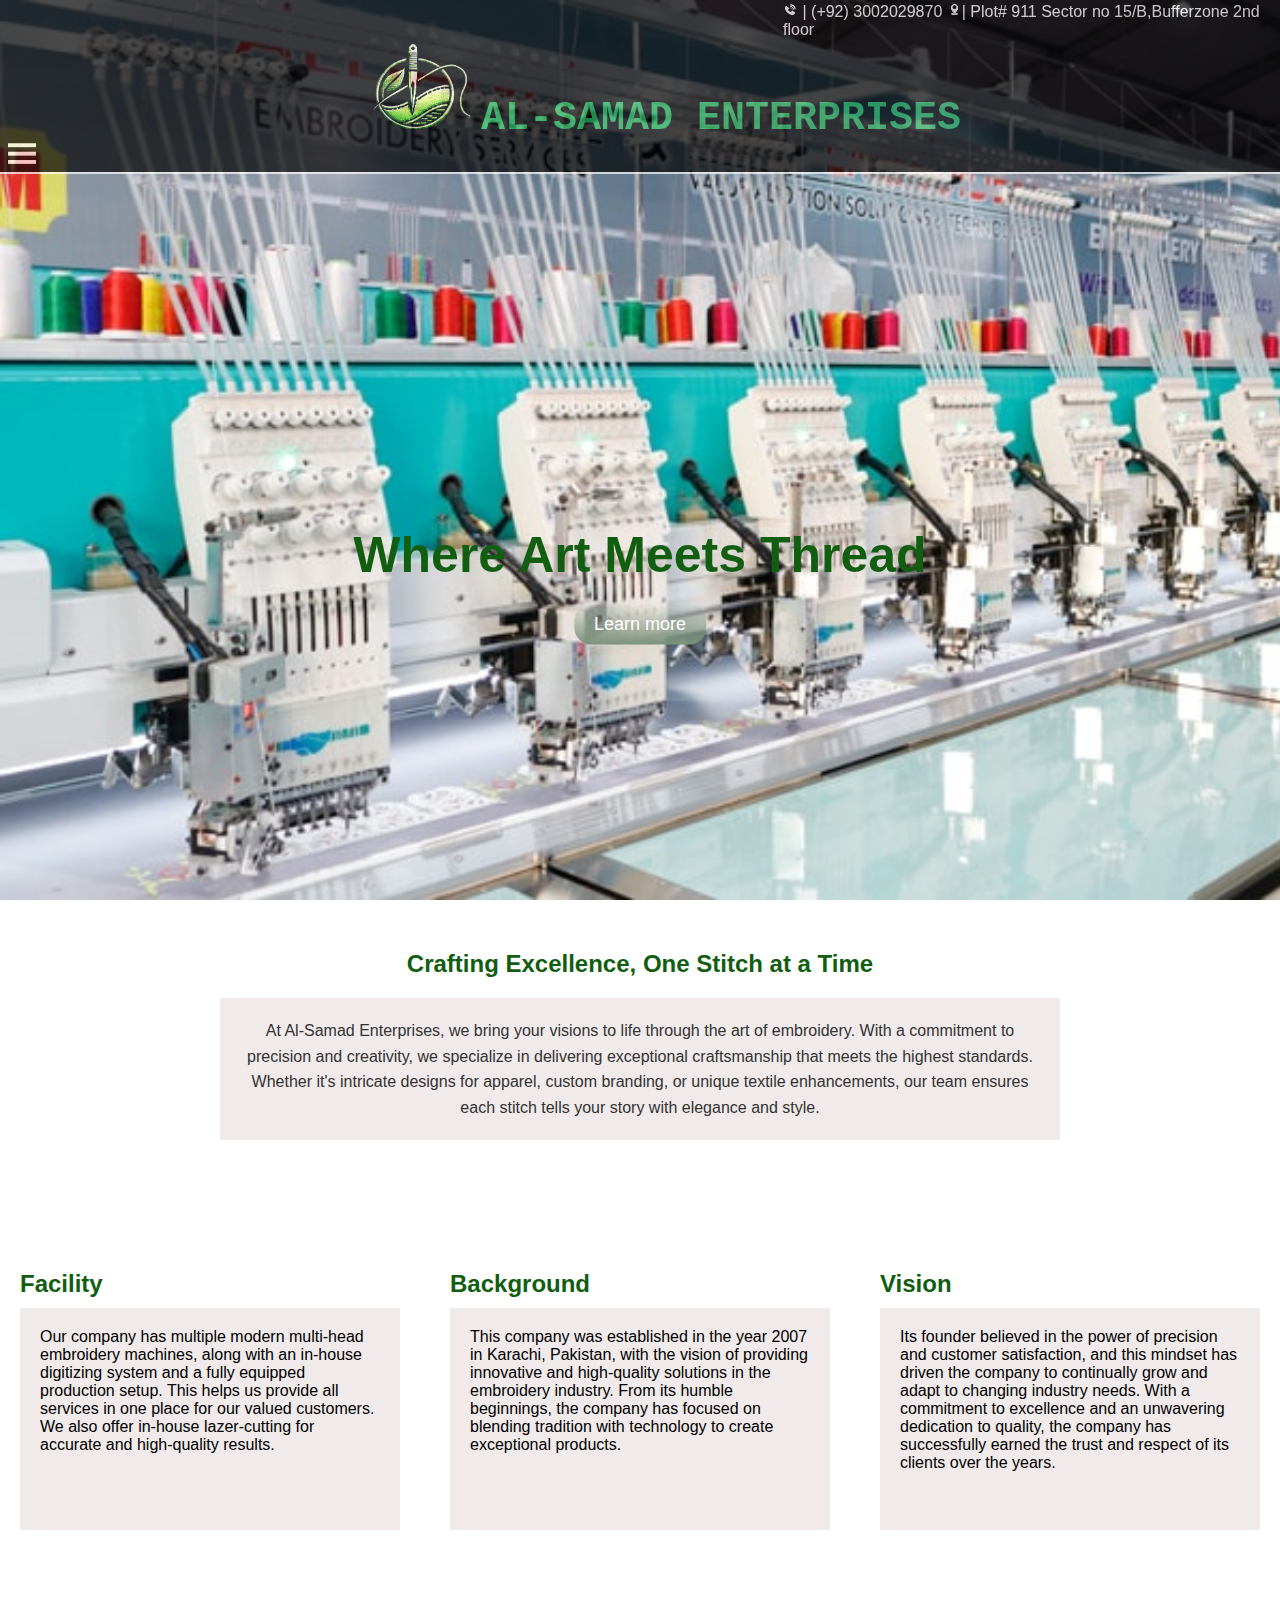
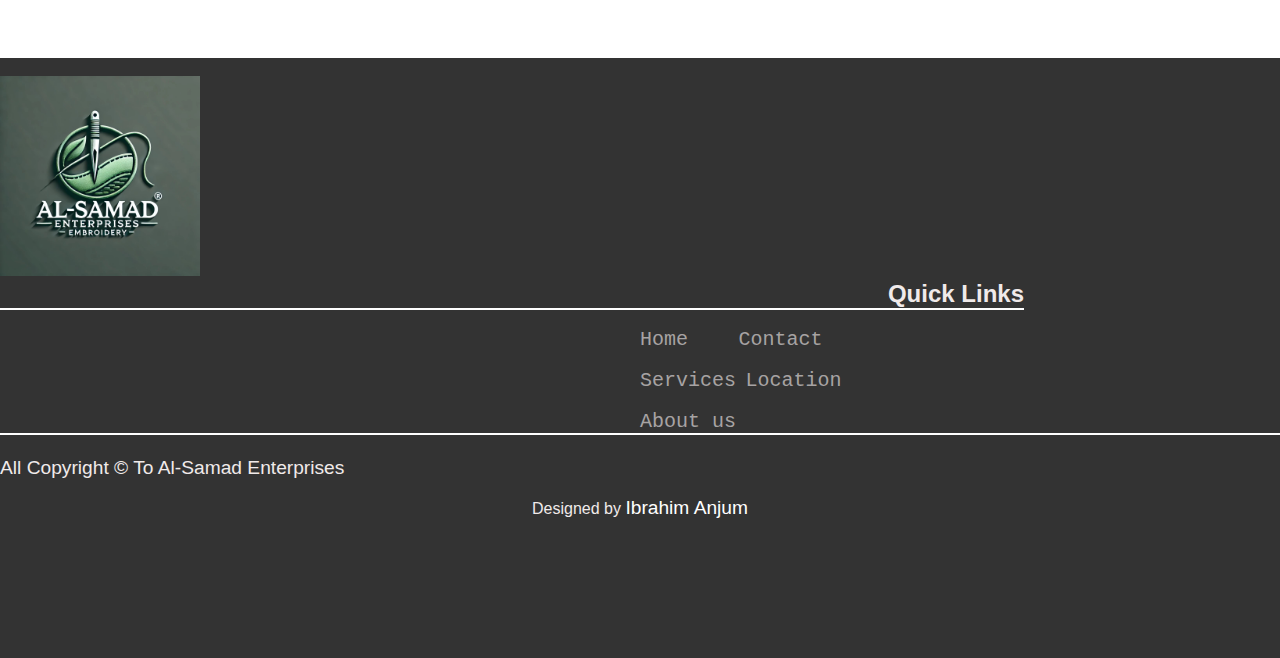
<file: index.html>
<!DOCTYPE html>
<html lang="en">
<head>
    <meta charset="UTF-8">
    <meta name="viewport" content="width=device-width, initial-scale=0.8">
    <title>Al-Samad Enterprises</title>
<link rel="icon" href="icon.jpg">
    <style>
    *{
    margin:0px;
        }
nav{
    background-color: black;
    opacity:0.7;
    height:fit-content;
    width:100%;
    padding:15px;
    padding-bottom: 0px;
    padding-top: 2px;
    position:relative;
    z-index: 90;
    overflow-y: auto;
    border-bottom:2px solid white ;
}
.mainheading{

    position: relative;
    font-size: 40px;
    text-align:center;
    font-family: monospace;
    background: linear-gradient(to left, #3dee8d9d, #19ce55); 
    -webkit-background-clip:text; 
    color: transparent;
    margin: 0px;
    img{
        height: 90px;
    }
}
.t{
    background-color: black;
    color:white;
}
.o{
    background: none;
    margin-left:1px;
    border:0px;
    padding: 0px;
    border-radius: 0px;
    width:25px;
    transition: transform 0.2s ease;
    transform: rotate(90deg);
    color: white;
}
.o:focus {
    transform: rotate(0deg);
}
    .sliding-div {
    position: fixed;
    width: 200px;
    height: 100%;
    transform: translateX(-100%);
    transition: transform 2s ease;
    font-family:-apple-system, BlinkMacSystemFont, "Segoe UI", Roboto, Oxygen, Ubuntu, Cantarell, "Fira Sans", "Droid Sans", "Helvetica Neue", Arial, sans-serif, "Apple Color Emoji", "Segoe UI Emoji", "Segoe UI Symbol";
    z-index: 500;
}

.sliding-div.slide-in {
    transform: translateX(0);
}

.sliding-div.slide-out {
    transform: translateX(-100%);
    padding: 0px;
}
button{
    color: black;
    height: 25px;
    width: 60px;
    position: relative;
    border:0px;
    font-size:30px;
}
.sliding-div{
    margin: 0px;
    padding: 10px;
    background-color: black;
    color: white;
    height: 100%;
}
ul,li{
    list-style: none;
  
}
.href:hover{
    background-color: rgb(17, 94, 17);
}
.line:hover{
    background-color: rgb(17, 94, 17);
}
li,a{
    text-decoration: none;
    color:white;
    text-align:left;
    margin-top:55px;
    font-size:larger;
}
.info{
    margin-left: 60%;
    color: white;
    font-size: medium;
    font-family:-apple-system, BlinkMacSystemFont, "Segoe UI", Roboto, Oxygen, Ubuntu, Cantarell, "Fira Sans", "Droid Sans", "Helvetica Neue", Arial, sans-serif, "Apple Color Emoji", "Segoe UI Emoji", "Segoe UI Symbol";
}
img{
    height:15px;
}
html, body {
    margin: 0;
    padding: 0;
    width: 100%;
    height: 100%;
}

.opener-container {
            background-image: url(Embroidery-Machine.jpg);
            background-size: cover;
            background-repeat: no-repeat;
            position: relative;
            width: 100%;
            height: 100vh; 
            overflow: hidden; 
        }

        .opener-container video {
            position: absolute;
            top: 0;
            left: 0;
            width: 100%;
            height: 100%;
            object-fit: cover;
            z-index: 0;
        }

        .tagline {
            position: absolute;
            top: 65%;
            left: 50%;
            transform: translate(-50%, -50%); 
            text-align: center;
            color: white;
            z-index: 1;
            font-family: -apple-system, BlinkMacSystemFont, "Segoe UI", Roboto, Oxygen, Ubuntu, Cantarell, "Fira Sans", "Droid Sans", "Helvetica Neue", Arial, sans-serif, "Apple Color Emoji", "Segoe UI Emoji", "Segoe UI Symbol";
        }

        .tagline h1 {
        background: linear-gradient(to left,#115E11,#115E11); 
        -webkit-background-clip:text; 
        color: transparent;
            font-size: 50px;
            margin-bottom: 20px;
        }

        .tagline button {
            background: linear-gradient(rgba(125, 146, 125, 0), rgb(124, 146, 124));
            border: none;
            border-radius: 17px;
            padding: 10px 20px;
            font-size: large;
            cursor: pointer;
            color: white;
            font-family: 'Lucida Sans', sans-serif;
            margin-top: 0px;
            transition: transform 0.1s ease, background-color 0.1s ease;
        }

        .tagline button:hover {
            background: rgb(124, 146, 124);
        }
    .learnmore{
        background:linear-gradient(rgba(125, 146, 125, 0),rgb(124, 146, 124));
        margin-top: 17px;
        height: fit-content;
        width: fit-content;
        border-radius: 25px;
        font-size: large;
        padding: 5px;
        font-family: 'Lucida Sans', 'Lucida Sans Regular', 'Lucida Grande', 'Lucida Sans Unicode', Geneva, Verdana, sans-serif;
    }
main{
    font-family:  -apple-system, BlinkMacSystemFont, "Segoe UI", Roboto, Oxygen, Ubuntu, Cantarell, "Fira Sans", "Droid Sans", "Helvetica Neue", Arial, sans-serif, "Apple Color Emoji", "Segoe UI Emoji", "Segoe UI Symbol";
}
 .scroll-opener p{
    background-color: #f0eaea;
    padding: 20px;
}
section {
    display: flex;
    flex-wrap: wrap; 
    gap: 10px;
}

section div {
    flex: 1 1 32%;
    box-sizing: border-box;
    padding: 20px;
    display: flex; /* Use flex to align content */
    flex-direction: column; /* Stack content vertically */
    justify-content: flex-start; /* Align content from the top */
    height: 300px; /* Fixed height for the divs */
}

/* Make sure that content inside div doesn't overlap */
section div p {
    background-color: #f0eaea;
    height: 100%; /* Let the paragraph fill the div */
    padding: 20px;
    box-sizing: border-box; /* Ensure padding is included in the height calculation */
}

/* Optional: Make divs stack on smaller screens */
@media (max-width: 768px) {
    section div {
        flex: 1 1 48%; /* Adjust width to fit two columns on medium screens */
    }
    .info{
        margin-left: 5%;
    }
}

@media (max-width: 480px) {
    section div {
        flex: 1 1 100%; /* Adjust to 1 column when screen is very small */
    }
    .info{
        margin-left: 5%;
    }
}
section div h2 {
    margin-bottom: 10px; /* Optional: adjust spacing between heading and paragraph */
}
footer{
    position: relative;
    font-family:  'Lucida Sans', 'Lucida Sans Regular', 'Lucida Grande', 'Lucida Sans Unicode', Geneva, Verdana, sans-serif;
    height: 600px;
    width: 100%;
    background-color: #333;
    color: #f0eaea;
}
footer img{
    height: 200px;
    margin-right: 30px;
    margin: 0px;
    padding: 0px;
    width: 200px;

}
footer h2{
    width: 80%;
    text-align: end;
    border-bottom: 2px solid white;
}
.home{
    margin-left: 50%;
    margin-right: 46px;
}
.services{
    margin-left: 50%;
    margin-right: 5px;
}
.about-us{
    margin-left: 50%;
}
#foothref {
    font-size: x-large;
    font-family: monospace;
    color: #a7a3a3;
    transition: transform 0.3s ease, color 0.3s ease;
}

#foothref:hover {
    color: white;
}
.copyright{
    font-size: larger;
    width: 100%;
    border-top: 2px solid white;
}
button:focus, a:focus, div:focus {
    outline: none;  /* Removes the default outline on focus */
    box-shadow: none;  /* Removes any default focus box-shadow */
}

/* Prevent active states highlighting on mobile for buttons, links, and divs */
button:active, a:active, div:active {
    background-color: transparent;  /* No background color during tap */
    outline: none;  /* No outline on active state */
    box-shadow: none;  /* Removes the active box-shadow */
    -webkit-tap-highlight-color: transparent;  /* Specifically targets mobile (iOS, Android) to prevent blue highlight */
}
::selection {
    background-color:green; /* Customize the background color */
    color: white; /* Customize the text color */
  }

 </style>
</head>
<body>
    <div class="opener-container">
    <div id="slidingDiv" class="sliding-div"> 
        <button id="slideOut" class="t" onclick="slideOut()">X</button>
        <ul class="list">
            <li class="line"><a href="index.html" class="href"><img src="home.png" alt="">  Home</a></li>
            <li class="line"><a href="contact.html" class="href"><img src="contact.png" alt="">  Contact</a></li>
            <li class="line"><a href="services.html" class="href"><img src="services.png" alt="">  Services</a></li>
            <li class="line"><a href="location.html" class="href"><img src="loca.png" alt="">  Location</a></li>
            <li class="line"><a href="aboutus.html" class="href"><img src="about.jpg" alt="">  About us</a></li>
       </ul></div>
    <nav>
        <p class="info">  <img src="contact.png" alt=""> | (+92) 3002029870 <img src="loca.png" alt="">| Plot# 911 Sector no 15/B,Bufferzone 2nd floor</p>
    <h1 class="mainheading"><img src="logo5.PNG" alt="logo">AL-SAMAD ENTERPRISES</h1>
    <button id="slideIn" class="o" onclick="slideIn()"><b>|||</b></button>
    </nav>
<div class="tagline"><h1>Where Art Meets Thread</h1>
    <button class="learnmore" onclick="location.href='#main'">Learn more</button></div>      
<script>
    const slidingDiv = document.getElementById('slidingDiv');
const slideOutButton = document.getElementById('slideOut');

function slideIn() {
    slidingDiv.classList.remove('slide-out');
    slidingDiv.classList.add('slide-in');
    slideOutButton.style.display = 'inline'; 
}

function slideOut() {
    slidingDiv.classList.remove('slide-in');
    slidingDiv.classList.add('slide-out');
    slideOutButton.style.display = 'none'; 
}
</script>
</div>
<main id="main">
    <div class="scroll-opener">
    <h2 style="text-align: center; color: #115E11; margin-top: 50px;">Crafting Excellence, One Stitch at a Time</h2>
    <p style="text-align: center; color: #333; line-height: 1.6; max-width: 800px; margin: 20px auto;">
        At Al-Samad Enterprises, we bring your visions to life through the art of embroidery. With a commitment to precision and creativity, we specialize in delivering exceptional craftsmanship that meets the highest standards. Whether it's intricate designs for apparel, custom branding, or unique textile enhancements, our team ensures each stitch tells your story with elegance and style.
    </p></div>
<br><br><br><br><br>
<section>
    <div class="hero-1"><h2 style="color: #115E11;">Facility</h2>
    <p>Our company has multiple modern multi-head embroidery machines, along with an in-house digitizing system and a fully equipped production setup. This helps us provide all services in one place for our valued customers. We also offer in-house lazer-cutting for accurate and high-quality results.</p>
    </div>
    <div class="hero-2"><h2 style="color: #115E11;">Background</h2>
    <p>This company was established in the year 2007 in Karachi, Pakistan, with the vision of providing innovative and high-quality solutions in the embroidery industry. From its humble beginnings, the company has focused on blending tradition with technology to create exceptional products.</p>
    </div>
    <div class="hero-3"><h2 style="color: #115E11;">Vision</h2>
    <p> Its founder believed in the power of precision and customer satisfaction, and this mindset has driven the company to continually grow and adapt to changing industry needs. With a commitment to excellence and an unwavering dedication to quality, the company has successfully earned the trust and respect of its clients over the years.</p>
    </div>
</section>
<br><br><br><br><br><br>
</main>
<footer>
<br>
<img src="icon.jpg" alt="AL-SAMAD ENTERPRISES">
<h2 class="v">Quick Links</h2><br>
<a id="foothref" class="home" href="index.html">Home</a>
<a id="foothref" class="contact" href="contact.html">Contact</a><br><br>
<a id="foothref" class="services" href="services.html">Services</a>
<a id="foothref" class="location" href="location.html">Location</a><br><br>
<a id="foothref" class="about-us" href="aboutus.html">About us</a><br>
<div class="copyright"><br>
All Copyright &copy; To Al-Samad Enterprises
</div><br>
<p style="text-align: center;">Designed by <a href="https://upwork.com/freelancers/~01fdc06c8f9afabfb4">Ibrahim Anjum</a></p>
</footer>
</body>
</html>
</file>
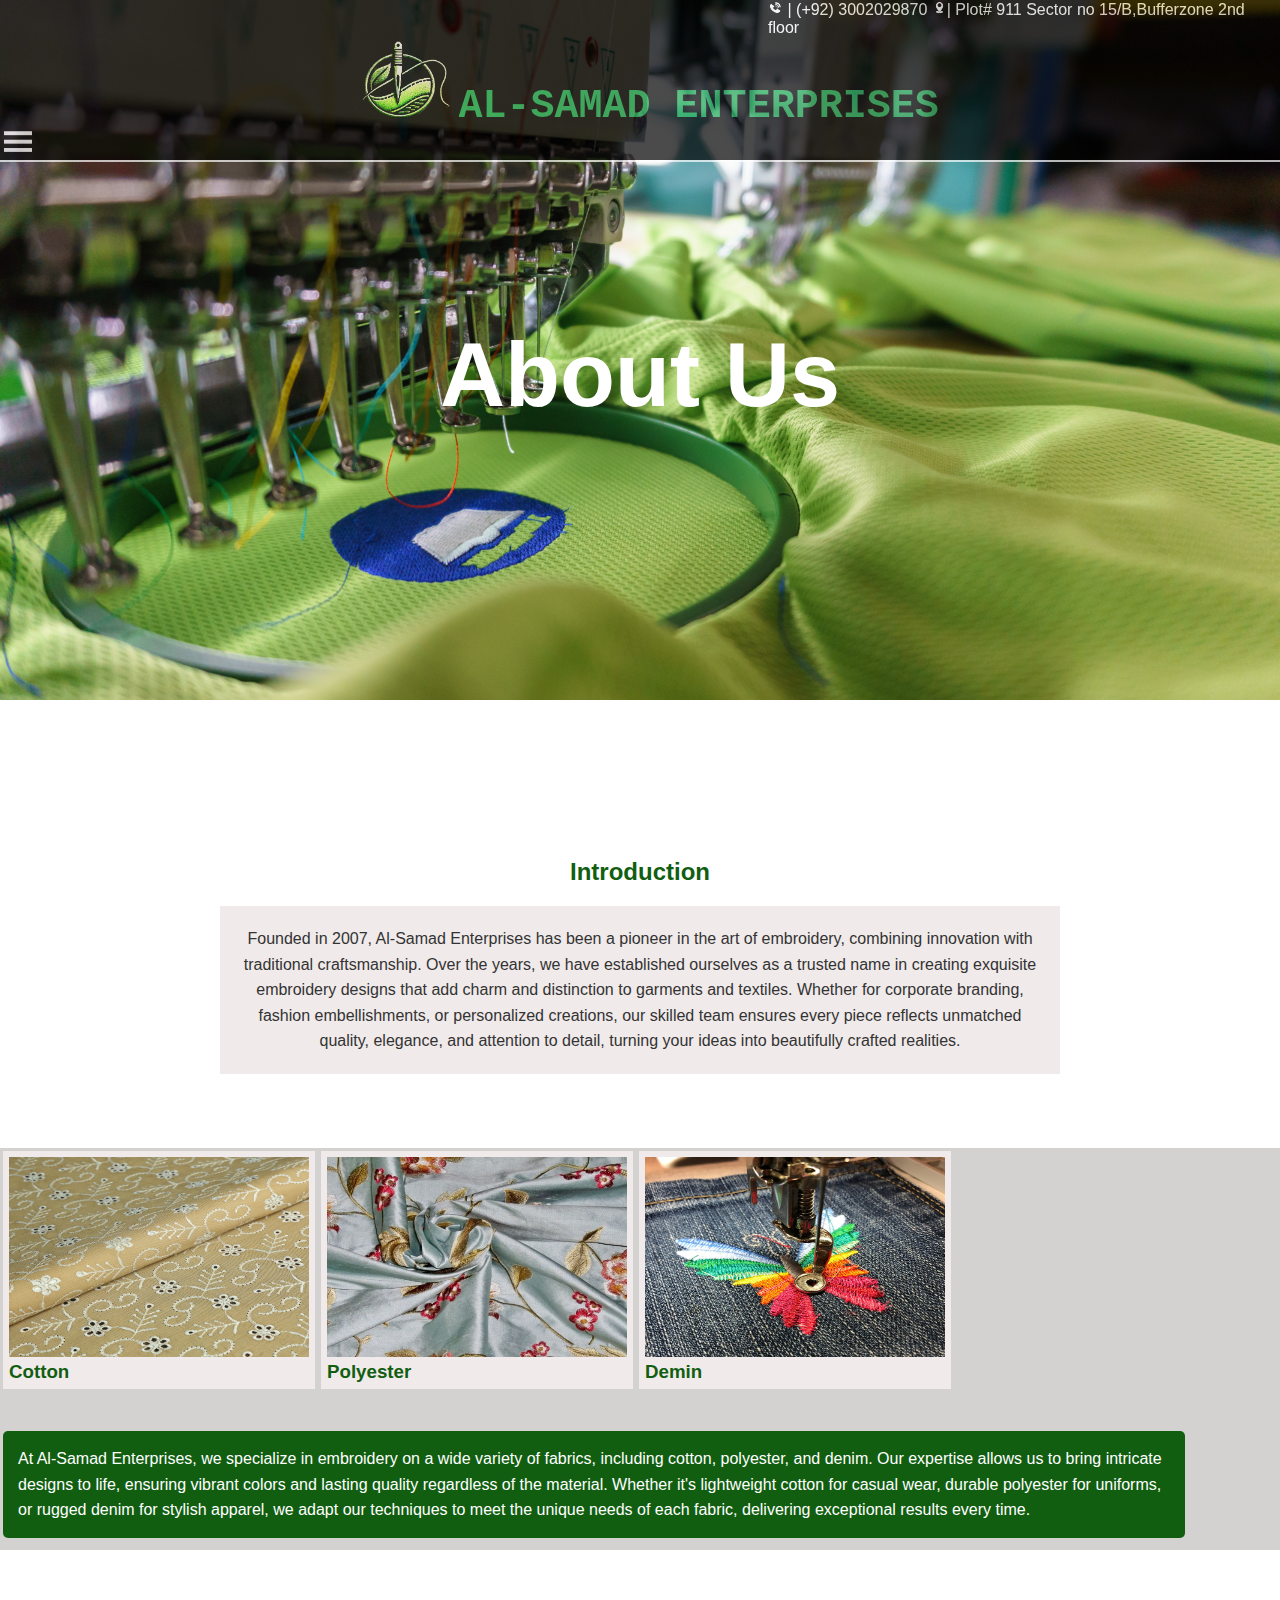
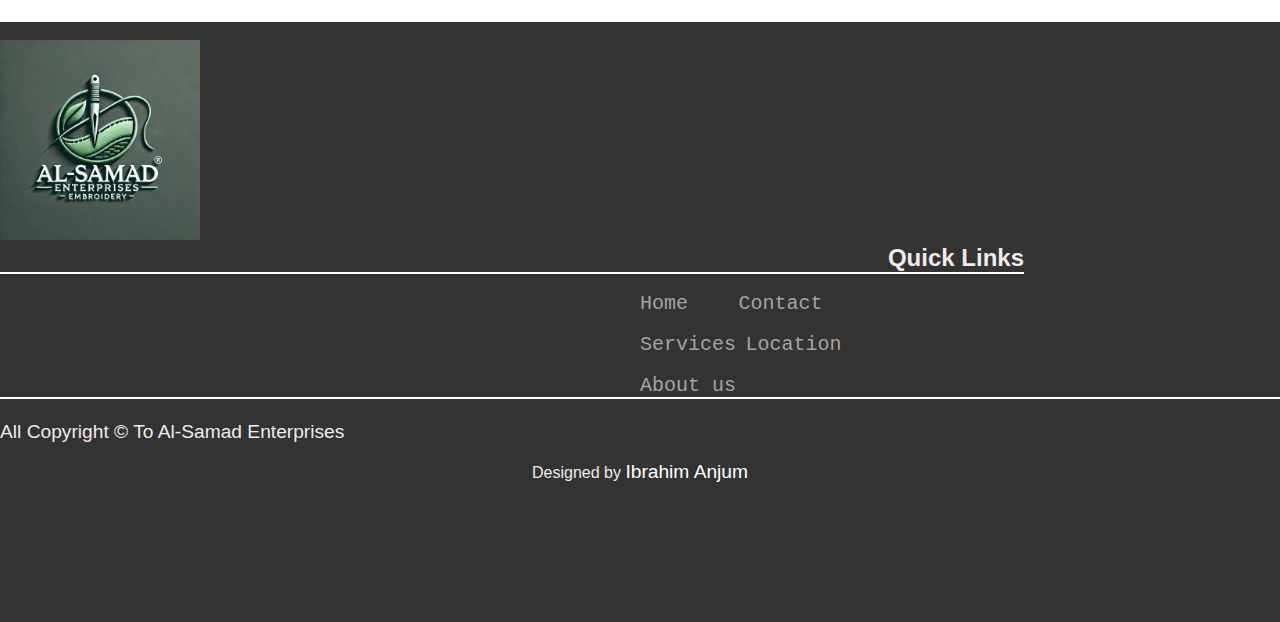
<file: aboutus.html>
<!DOCTYPE html>
<html lang="en">
<head>
    <meta charset="UTF-8">
    <meta name="viewport" content="width=device-width, initial-scale=0.8">
    <title>Al-Samad Enterprises</title>
    <link rel="icon" href="icon.jpg">
    <style>
        *{
        margin: 0px;
        padding: 0px;
        }
 html, body {
    width: 100%;
    overflow-x: hidden;
}
nav{
    background-color: black;
    opacity:0.7;
    height:fit-content;
    width:100%;
    padding-bottom: 0px;
    position:relative;
    z-index: 90;
    overflow-y: auto;
    border-bottom:2px solid white ;
}
.mainheading{
    position: relative;
    font-size: 40px;
    text-align:center;
    font-family: monospace;
    background: linear-gradient(to left, #3dee8d9d, #19ce55); 
    -webkit-background-clip:text; 
    color: transparent;
    margin: 0px;
    img{
        height: 80px;
    }
}
.t{
    background-color: black;
    color:white;
}
.o{
    background: none;
    margin-left:12px;
    border:0px;
    padding: 0px;
    border-radius: 0px;
    width:25px;
    transition: transform 0.2s ease;
    transform: rotate(90deg);
    color: white;
}
.o:focus {
    transform: rotate(0deg);
}
    .sliding-div {
    position: fixed;
    width: 200px;
    height: 100%;
    transform: translateX(-100%);
    transition: transform 2s ease;
    font-family:-apple-system, BlinkMacSystemFont, "Segoe UI", Roboto, Oxygen, Ubuntu, Cantarell, "Fira Sans", "Droid Sans", "Helvetica Neue", Arial, sans-serif, "Apple Color Emoji", "Segoe UI Emoji", "Segoe UI Symbol";
    z-index: 500;
}

.sliding-div.slide-in {
    transform: translateX(0);
}

.sliding-div.slide-out {
    transform: translateX(-100%);
    padding: 0px;
}
button{
    color: black;
    height: 25px;
    width: 60px;
    position: relative;
    border:0px;
    font-size:30px;
}
.sliding-div{
    position: fixed;
    margin: 0px;
    padding: 10px;
    background-color: black;
    color: white;
    height: 100%;
}
ul,li{
    list-style: none;
  
}
.href:hover{
    background-color: rgb(17, 94, 17);
}
.line:hover{
    background-color: rgb(17, 94, 17);
}
li,a{
    text-decoration: none;
    color:white;
    text-align:left;
    margin-top:55px;
    font-size:larger;
}
.info{
    margin-left: 60%;
    color: white;
    font-size: medium;
    font-family:-apple-system, BlinkMacSystemFont, "Segoe UI", Roboto, Oxygen, Ubuntu, Cantarell, "Fira Sans", "Droid Sans", "Helvetica Neue", Arial, sans-serif, "Apple Color Emoji", "Segoe UI Emoji", "Segoe UI Symbol";
}
img{
    height:15px;
}
.opener-container{
    position: relative;
    background-image: url(aboutbg.jpeg);
    background-size: cover;
    height: 700px;
    width: 100%;
}
.abouthead{
    text-align: center;
    color: white;
    font-family:  -apple-system, BlinkMacSystemFont, "Segoe UI", Roboto, Oxygen, Ubuntu, Cantarell, "Fira Sans", "Droid Sans", "Helvetica Neue", Arial, sans-serif, "Apple Color Emoji", "Segoe UI Emoji", "Segoe UI Symbol";
    font-size: 90px;
}
@media (max-width: 768px) {
    .info{
        margin-left: 5%;
    }
    .serviceshead{
        text-align: left;
    }
}
@media (max-width: 480px) {
    .info{
        margin-left: 5%;
    }
    .serviceshead{
        text-align: left;
    }
} 
.scroll-opener p{
    background-color: #f0eaea;
    padding: 20px;
}
footer{
    position: relative;
    font-family:  'Lucida Sans', 'Lucida Sans Regular', 'Lucida Grande', 'Lucida Sans Unicode', Geneva, Verdana, sans-serif;
    height: 600px;
    width: 100%;
    background-color: #333;
    color: #f0eaea;
}
footer img{
    height: 200px;
    margin-right: 30px;
    margin: 0px;
    padding: 0px;
    width: 200px;

}
footer h2{
    width: 80%;
    text-align: end;
    border-bottom: 2px solid white;
}
.home{
    margin-left: 50%;
    margin-right: 46px;
}
.services{
    margin-left: 50%;
    margin-right: 5px;
}
.about-us{
    margin-left: 50%;
}
#foothref {
    font-size: x-large;
    font-family: monospace;
    color: #a7a3a3;
    transition: transform 0.3s ease, color 0.3s ease;

}

#foothref:hover {
    color: white;
}
.copyright{
    font-size: larger;
    width: 100%;
    border-top: 2px solid white;
}
        button:focus, a:focus, div:focus {
    outline: none;  /* Removes the default outline on focus */
    box-shadow: none;  /* Removes any default focus box-shadow */
}

/* Prevent active states highlighting on mobile for buttons, links, and divs */
button:active, a:active, div:active {
    background-color: transparent;  /* No background color during tap */
    outline: none;  /* No outline on active state */
    box-shadow: none;  /* Removes the active box-shadow */
    -webkit-tap-highlight-color: transparent;  /* Specifically targets mobile (iOS, Android) to prevent blue highlight */
}
::selection {
    background-color:green; /* Customize the background color */
    color: white; /* Customize the text color */
  }

    </style>
</head>
<body>
    <div class="opener-container">
        <div id="slidingDiv" class="sliding-div"> 
            <button id="slideOut" class="t" onclick="slideOut()">X</button>
            <ul class="list">
                <li class="line"><a href="index.html" class="href"><img src="home.png" alt="">  Home</a></li>
                <li class="line"><a href="contact.html" class="href"><img src="contact.png" alt="">  Contact</a></li>
                <li class="line"><a href="services.html" class="href"><img src="services.png" alt="">  Services</a></li>
                <li class="line"><a href="location.html" class="href"><img src="loca.png" alt="">  Location</a></li>
                <li class="line"><a href="aboutus.html" class="href"><img src="about.jpg" alt="">  About us</a></li>
           </ul></div>
        <nav>
            <p class="info">  <img src="contact.png" alt=""> | (+92) 3002029870 <img src="loca.png" alt="">| Plot# 911 Sector no 15/B,Bufferzone 2nd floor</p>
        <h1 class="mainheading"><img src="logo5.PNG" alt="logo">AL-SAMAD ENTERPRISES</h1>
        <button id="slideIn" class="o" onclick="slideIn()"><b>|||</b></button>
        </nav><br><br><br><br><br><br><br><br><br>
        <h1 class="abouthead">About Us</h1>
    </div><br><br><br><br><br><br>
    <script>
        const slidingDiv = document.getElementById('slidingDiv');
    const slideOutButton = document.getElementById('slideOut');
    
    function slideIn() {
        slidingDiv.classList.remove('slide-out');
        slidingDiv.classList.add('slide-in');
        slideOutButton.style.display = 'inline'; 
    }
    
    function slideOut() {
        slidingDiv.classList.remove('slide-in');
        slidingDiv.classList.add('slide-out');
        slideOutButton.style.display = 'none'; 
    }
    </script>
<main style=" font-family:  -apple-tsystem, BlinkMacSystemFont, Segoe UI, Roboto, Oxygen, Ubuntu, Cantarell, Fira Sans, Droid Sans, Helvetica Neue, Arial, sans-serif, Apple Color Emoji, Segoe UI Emoji, Segoe UI Symbol;">
    <div class="scroll-opener">     
        <h2 style="text-align: center; color: #115E11; margin-top: 50px;">Introduction</h2>  
<p style="text-align: center; color: #333; line-height: 1.6; max-width: 800px; margin: 20px auto;"> Founded in 2007, Al-Samad Enterprises has been a pioneer in the art of embroidery, combining innovation with traditional craftsmanship. Over the years, we have established ourselves as a trusted name in creating exquisite embroidery designs that add charm and distinction to garments and textiles. Whether for corporate branding, fashion embellishments, or personalized creations, our skilled team ensures every piece reflects unmatched quality, elegance, and attention to detail, turning your ideas into beautifully crafted realities. </p>
</div><br><br><br>
<div class="mid-container" style="background-color: #d4d1d1; padding-bottom: 9px; ">
<div class="img-container" style="display: flex; overflow: auto;">
<div class="cotton" style="margin: 3px; background-color: #f0eaea; padding: 6px;"><img style="height: 200px; width: 300px;" src="cotton.jpg" alt="cotton"><br><h3 style="color: #115E11;">Cotton</h3></div>     
<div class="polyester" style="margin: 3px; background-color: #f0eaea; padding: 6px;"><img style="height: 200px; width: 300px;" src="polyester.jpg" alt="cotton"><br><h3 style="color: #115E11;">Polyester</h3></div>     
<div class="denim" style="margin: 3px; background-color: #f0eaea; padding: 6px;"><img style="height: 200px; width: 300px;" src="denim.jpg" alt="cotton"><br><h3 style="color: #115E11;">Demin</h3></div>     
</div>  <br><br>
<p style=" padding: 15px; color: white; background-color: #115E11; line-height: 1.6; width: 90%; margin: 3px; border-radius: 5px;">  
At Al-Samad Enterprises, we specialize in embroidery on a wide variety of fabrics, including cotton, polyester, and denim. Our expertise allows us to bring intricate designs to life, ensuring vibrant colors and lasting quality regardless of the material. Whether it's lightweight cotton for casual wear, durable polyester for uniforms, or rugged denim for stylish apparel, we adapt our techniques to meet the unique needs of each fabric, delivering exceptional results every time.</p>
</div><br><br><br><br>
</main>
<footer>
    <br>
    <img src="icon.jpg" alt="AL-SAMAD ENTERPRISES">
    <h2 class="v">Quick Links</h2><br>
    <a id="foothref" class="home" href="index.html">Home</a>
    <a id="foothref" class="contact" href="contact.html">Contact</a><br><br>
    <a id="foothref" class="services" href="services.html">Services</a>
    <a id="foothref" class="location" href="location.html">Location</a><br><br>
    <a id="foothref" class="about-us" href="aboutus.html">About us</a><br>
    <div class="copyright"><br>
    All Copyright &copy; To Al-Samad Enterprises
    </div><br>
    <p style="text-align: center;">Designed by <a href="https://upwork.com/freelancers/~01fdc06c8f9afabfb4">Ibrahim Anjum</a></p>
    </footer>
</body>
</html>
</file>
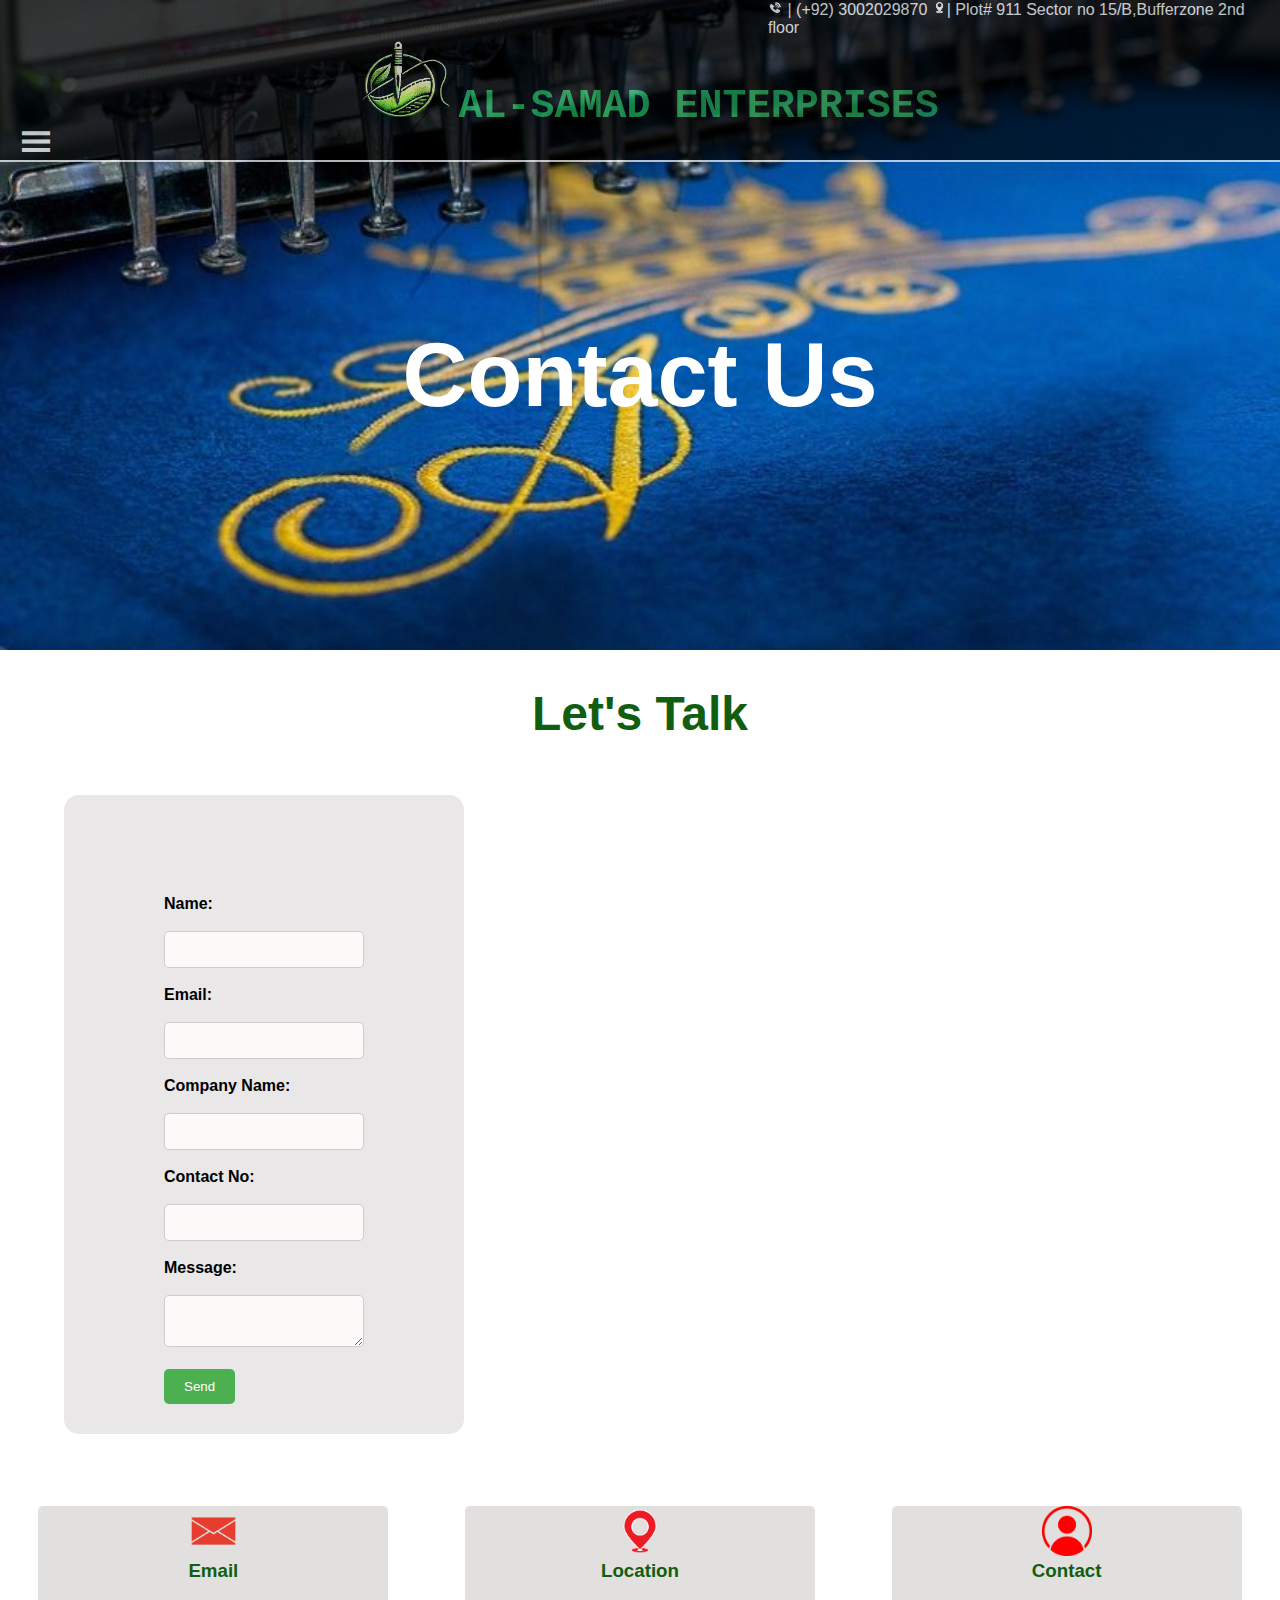
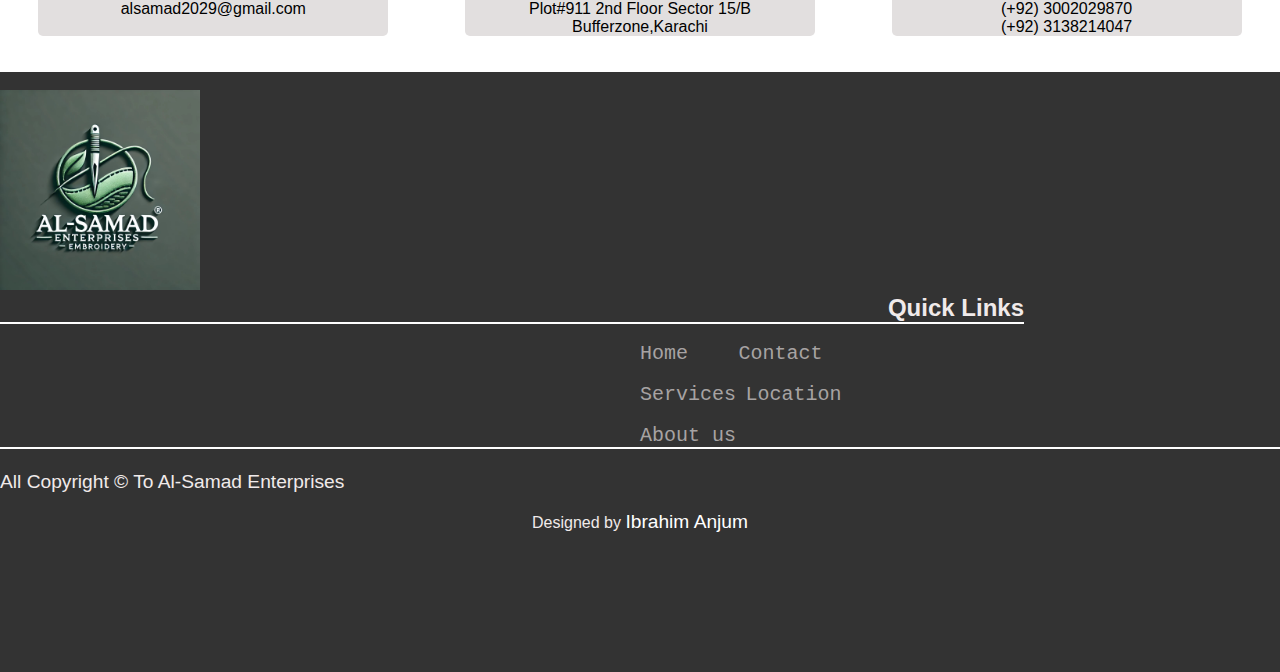
<file: contact.html>
<!DOCTYPE html>
<html lang="en">
<head>
    <meta charset="UTF-8">
    <meta name="viewport" content="width=device-width, initial-scale=0.8">
    <title>Al-Samad Enterprises</title>
    <link rel="icon" href="icon.jpg">
<style>
        *{
        margin: 0px;
        padding: 0px;
        }
 html, body {
    width: 100%;
    overflow-x: hidden;
    font-family: -apple-system, BlinkMacSystemFont, "Segoe UI", Roboto, Oxygen, Ubuntu, Cantarell, "Fira Sans", "Droid Sans", "Helvetica Neue", Arial, sans-serif, "Apple Color Emoji", "Segoe UI Emoji", "Segoe UI Symbol";
 }
    nav{
    background-color: black;
    opacity:0.7;
    height:fit-content;
    width:100%;
    padding-bottom: 0px;
    position:relative;
    z-index: 90;
    overflow-y: auto;
    border-bottom:2px solid white ;
}
.mainheading{
    position: relative;
    font-size: 40px;
    text-align:center;
    font-family: monospace;
    background: linear-gradient(to left, #3dee8d9d, #19ce55); 
    -webkit-background-clip:text; 
    color: transparent;
    margin: 0px;
    img{
        height: 80px;
    }
}
.t{
    background-color: black;
    color:white;
}
.o{
    background: none;
    margin-left:12px;
    border:0px;
    padding: 0px;
    border-radius: 0px;
    width:25px;
    transition: transform 0.2s ease;
    transform: rotate(90deg);
    color: white;
}
.o:focus {
    transform: rotate(0deg);
}
    .sliding-div {
    position: fixed;
    width: 200px;
    height: 100%;
    transform: translateX(-100%);
    transition: transform 2s ease;
    font-family:-apple-system, BlinkMacSystemFont, "Segoe UI", Roboto, Oxygen, Ubuntu, Cantarell, "Fira Sans", "Droid Sans", "Helvetica Neue", Arial, sans-serif, "Apple Color Emoji", "Segoe UI Emoji", "Segoe UI Symbol";
    z-index: 500;
}

.sliding-div.slide-in {
    transform: translateX(0);
}

.sliding-div.slide-out {
    transform: translateX(-100%);
    padding: 0px;
}
.opener-container button{
    height: 25px;
    width: 60px;
    position: relative;
    border:0px;
    font-size:30px;
}
.sliding-div{
    position: fixed;
    margin: 0px;
    padding: 10px;
    background-color: black;
    color: white;
    height: 100%;
}
ul,li{
    list-style: none;
  
}
.href:hover{
    background-color: rgb(17, 94, 17);
}
.line:hover{
    background-color: rgb(17, 94, 17);
}
li,a{
    text-decoration: none;
    color:white;
    text-align:left;
    margin-top:55px;
    font-size:larger;
}
.info{
    margin-left: 60%;
    color: white;
    font-size: medium;
    font-family:-apple-system, BlinkMacSystemFont, "Segoe UI", Roboto, Oxygen, Ubuntu, Cantarell, "Fira Sans", "Droid Sans", "Helvetica Neue", Arial, sans-serif, "Apple Color Emoji", "Segoe UI Emoji", "Segoe UI Symbol";
}
img{
    height:15px;
}
.opener-container{
    position: relative;
    background-image: url(contactpgbg.jpg);
    background-size: cover;
    height: 650px;
    width: 100%;
}
.contacthead{
    text-align: center;
    color: white;
    font-family:  -apple-system, BlinkMacSystemFont, "Segoe UI", Roboto, Oxygen, Ubuntu, Cantarell, "Fira Sans", "Droid Sans", "Helvetica Neue", Arial, sans-serif, "Apple Color Emoji", "Segoe UI Emoji", "Segoe UI Symbol";
    font-size: 90px;
}
@media (max-width: 768px) {
    .info{
        margin-left: 5%;
    }
    .contacthead{
        text-align: left;
    }
}
@media (max-width: 480px) {
    .info{
        margin-left: 5%;
    }
    .contacthead{
        text-align: left;
    }
} 
form{
    width: 100%;
    font-family:  -apple-system, BlinkMacSystemFont, "Segoe UI", Roboto, Oxygen, Ubuntu, Cantarell, "Fira Sans", "Droid Sans", "Helvetica Neue", Arial, sans-serif, "Apple Color Emoji", "Segoe UI Emoji", "Segoe UI Symbol";
}
.form-container {
    margin-left: 5%;
    border-radius: 15px;
    background-color: #e9e7e7;
    width: fit-content;
    padding-top: 100px;
    padding-bottom: 30px;
    padding-left: 100px;
    padding-right: 100px;
}

input, textarea {
    width: 200px;
    background-color: #fdf9f9;
    border: 1px solid #ccc;
    padding: 10px;
    box-sizing: border-box;
    border-radius: 5px;
}

label {
    text-align: left;
    display: block;
    font-weight: bold;
}

button.submit {
    background-color: #4CAF50;
    color: white;
    border: none;
    padding: 10px 20px;
    border-radius: 5px;
    cursor: pointer;
    transition: background-color 0.3s ease;
}

button.submit:hover {
    background-color: #45a049;
}
section div{
    background-color: #e2dfdf;
    border-radius: 5px;
    text-align: center;
    height: fit-content;
    margin: 10px;
    width: 350px;
    margin: auto;
}
section{
    flex: 1 1 32%;
    justify-content: flex-start; /* Aligns content at the top */
}
@media (max-width: 768px) {
    section div {
        flex: 1 1 48%; /* Two columns for medium screens */
    }
    section{
        flex-direction: column;
    }
}

@media (max-width: 480px) {
    section div {
        flex: 1 1 100%; /* Single column for small screens */
    }
    section{
        flex-direction: column;
    }
}
footer{
    position: relative;
    font-family:  'Lucida Sans', 'Lucida Sans Regular', 'Lucida Grande', 'Lucida Sans Unicode', Geneva, Verdana, sans-serif;
    height: 600px;
    width: 100%;
    background-color: #333;
    color: #f0eaea;
}
footer img{
    height: 200px;
    margin-right: 30px;
    margin: 0px;
    padding: 0px;
    width: 200px;

}
footer h2{
    width: 80%;
    text-align: end;
    border-bottom: 2px solid white;
}
.home{
    margin-left: 50%;
    margin-right: 46px;
}
.services{
    margin-left: 50%;
    margin-right: 5px;
}
.about-us{
    margin-left: 50%;
}
#foothref {
    font-size: x-large;
    font-family: monospace;
    color: #a7a3a3;
    transition: transform 0.3s ease, color 0.3s ease;

}

#foothref:hover {
    color: white;
}
.copyright{
    font-size: larger;
    width: 100%;
    border-top: 2px solid white;
}
</style>
</head>
<body>
    <div class="opener-container">
        <div id="slidingDiv" class="sliding-div"> 
            <button id="slideOut" class="t" onclick="slideOut()">X</button>
            <ul class="list">
                <li class="line"><a href="index.html" class="href"><img src="home.png" alt="">  Home</a></li>
                <li class="line"><a href="contact.html" class="href"><img src="contact.png" alt="">  Contact</a></li>
                <li class="line"><a href="services.html" class="href"><img src="services.png" alt="">  Services</a></li>
                <li class="line"><a href="location.html" class="href"><img src="loca.png" alt="">  Location</a></li>
                <li class="line"><a href="aboutus.html" class="href"><img src="about.jpg" alt="">  About us</a></li>
           </ul></div>
        <nav>
            <p class="info">  <img src="contact.png" alt=""> | (+92) 3002029870 <img src="loca.png" alt="">| Plot# 911 Sector no 15/B,Bufferzone 2nd floor</p>
        <h1 class="mainheading"><img src="logo5.PNG" alt="logo">AL-SAMAD ENTERPRISES</h1>
        <button id="slideIn" class="o" onclick="slideIn()"><b>|||</b></button>
        </nav><br><br><br><br><br><br><br><br><br>
        <h1 class="contacthead">Contact Us</h1>
    </div><br><br>
    <script>
        const slidingDiv = document.getElementById('slidingDiv');
    const slideOutButton = document.getElementById('slideOut');
    
    function slideIn() {
        slidingDiv.classList.remove('slide-out');
        slidingDiv.classList.add('slide-in');
        slideOutButton.style.display = 'inline'; 
    }
    
    function slideOut() {
        slidingDiv.classList.remove('slide-in');
        slidingDiv.classList.add('slide-out');
        slideOutButton.style.display = 'none'; 
    }
    </script>   
    <h1 style="font-size: xxx-large; text-align: center; color: #115E11; border-bottom: black;">Let's Talk</h1><br><br><br>
    <form action="https://formsubmit.co/alsamad2029@gmail.com" method="POST">
        <div class="form-container">
        <label for="name">Name:</label><br>
        <input type="text" id="name" name="name" required><br><br>
    
        <label for="email">Email:</label><br>
        <input type="email" id="email" name="email" required><br><br>

        <label for="comp">Company Name:</label><br>
        <input type="text" id="comp" name="comp" required><br><br>
    
        <label for="no.">Contact No:</label><br>
        <input type="text" id="no." name="no." required><br><br>
    
        <label for="message">Message:</label><br>
        <textarea id="message" name="message" required></textarea><br><br>
    
        <button class="submit" type="submit">Send</button>
       </div>
    </form>   <br><br><br><br>
<section style="display: flex;">
    <div class="email"><img style="height: 50px;" src="email.png" alt=""><br><h3 style="color: #115E11;">Email</h3><br><p>alsamad2029@gmail.com</p><br></div>
    <div class="location"><img style="height: 50px;" src="location.png" alt=""><br><h3 style="color: #115E11;">Location</h3><br><p>Plot#911 2nd Floor Sector 15/B Bufferzone,Karachi</p></div>
    <div class="contact-no."><img style="height: 50px;" src="contact.webp" alt=""><br><h3 style="color: #115E11;">Contact</h3><br><p>(+92) 3002029870<br>(+92) 3138214047</p></div>
</section><br><br>
<footer>
    <br>
    <img src="icon.jpg" alt="AL-SAMAD ENTERPRISES">
    <h2 class="v">Quick Links</h2><br>
    <a id="foothref" class="home" href="index.html">Home</a>
    <a id="foothref" class="contact" href="contact.html">Contact</a><br><br>
    <a id="foothref" class="services" href="services.html">Services</a>
    <a id="foothref" class="location" href="location.html">Location</a><br><br>
    <a id="foothref" class="about-us" href="aboutus.html">About us</a><br>
    <div class="copyright"><br>
    All Copyright &copy; To Al-Samad Enterprises
    </div><br>
    <p style="text-align: center;">Designed by <a href="https://upwork.com/freelancers/~01fdc06c8f9afabfb4">Ibrahim Anjum</a></p>
    </footer>
</body>
</html>
</file>
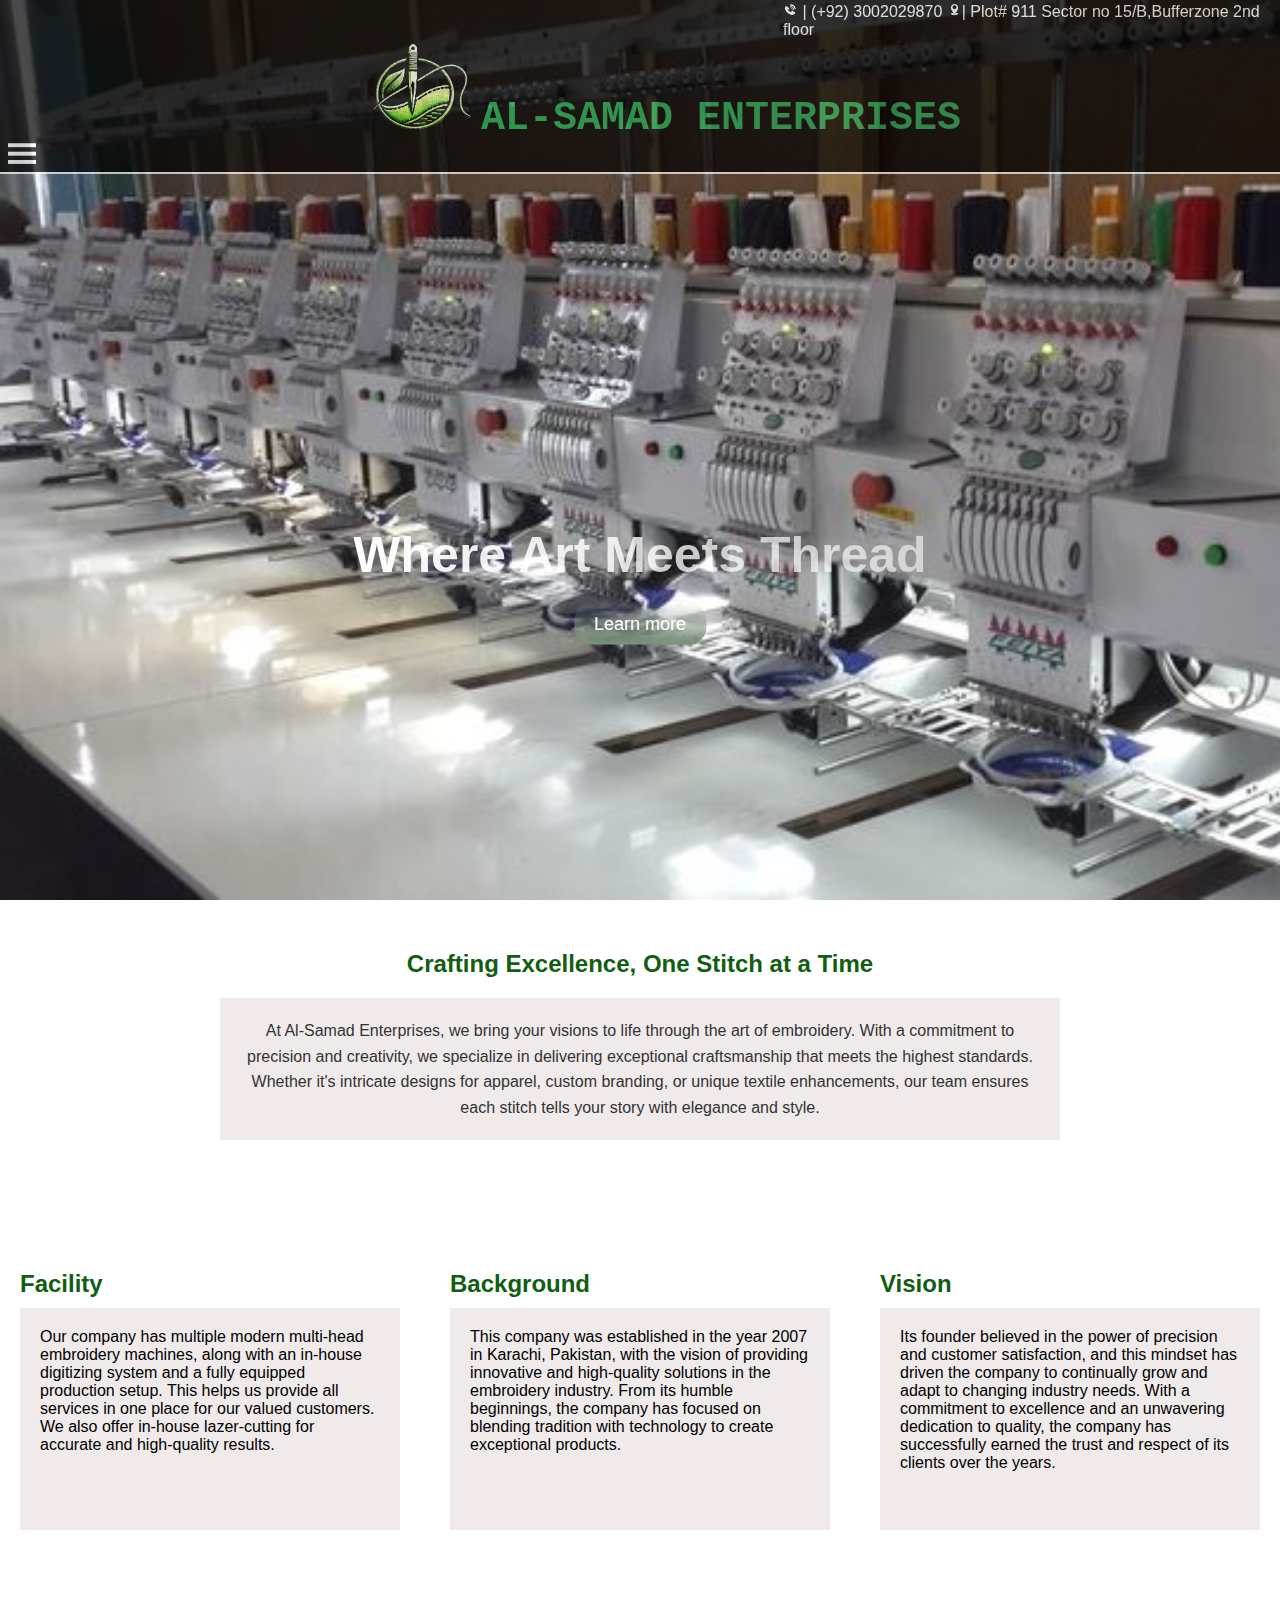
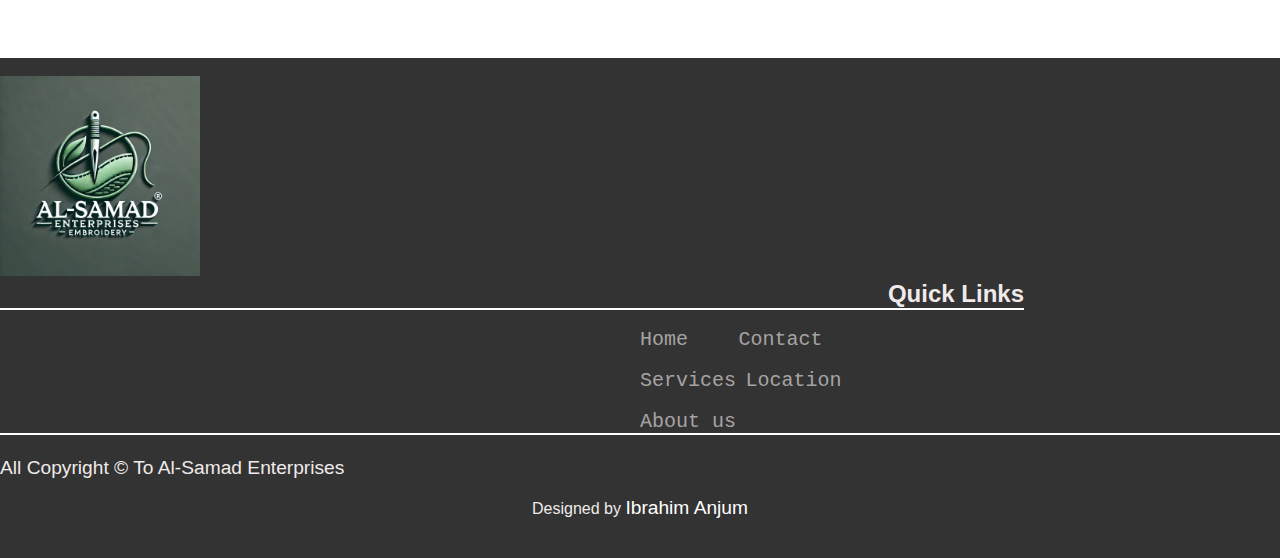
<file: home.html>
<!DOCTYPE html>
<html lang="en">
<head>
    <meta charset="UTF-8">
    <meta name="viewport" content="width=device-width, initial-scale=1.0">
    <title>Al-Samad Enterprises</title>
<link rel="icon" href="icon.jpg">
    <style>
    *{
    margin:0px;
        }
nav{
    background-color: black;
    opacity:0.7;
    height:fit-content;
    width:100%;
    padding:15px;
    padding-bottom: 0px;
    padding-top: 2px;
    position:relative;
    z-index: 90;
    overflow-y: auto;
    border-bottom:2px solid white ;
}
.mainheading{

    position: relative;
    font-size: 40px;
    text-align:center;
    font-family: monospace;
    background: linear-gradient(to left, #3dee8d9d, #19ce55); 
    -webkit-background-clip:text; 
    color: transparent;
    margin: 0px;
    img{
        height: 90px;
    }
}
.t{
    background-color: black;
    color:white;
}
.o{
    background: none;
    margin-left:1px;
    border:0px;
    padding: 0px;
    border-radius: 0px;
    width:25px;
    transition: transform 0.2s ease;
    transform: rotate(90deg);
    color: white;
}
.o:focus {
    transform: rotate(0deg);
}
    .sliding-div {
    position: fixed;
    width: 200px;
    height: 100%;
    transform: translateX(-100%);
    transition: transform 2s ease;
    font-family:-apple-system, BlinkMacSystemFont, "Segoe UI", Roboto, Oxygen, Ubuntu, Cantarell, "Fira Sans", "Droid Sans", "Helvetica Neue", Arial, sans-serif, "Apple Color Emoji", "Segoe UI Emoji", "Segoe UI Symbol";
    z-index: 500;
}

.sliding-div.slide-in {
    transform: translateX(0);
}

.sliding-div.slide-out {
    transform: translateX(-100%);
    padding: 0px;
}
button{
    color: black;
    height: 25px;
    width: 60px;
    position: relative;
    border:0px;
    font-size:30px;
}
.sliding-div{
    margin: 0px;
    padding: 10px;
    background-color: black;
    color: white;
    height: 100%;
}
ul,li{
    list-style: none;
  
}
.href:hover{
    background-color: rgb(17, 94, 17);
}
.line:hover{
    background-color: rgb(17, 94, 17);
}
li,a{
    text-decoration: none;
    color:white;
    text-align:left;
    margin-top:55px;
    font-size:larger;
}
.info{
    margin-left: 60%;
    color: white;
    font-size: medium;
    font-family:-apple-system, BlinkMacSystemFont, "Segoe UI", Roboto, Oxygen, Ubuntu, Cantarell, "Fira Sans", "Droid Sans", "Helvetica Neue", Arial, sans-serif, "Apple Color Emoji", "Segoe UI Emoji", "Segoe UI Symbol";
}
img{
    height:15px;
}
html, body {
    margin: 0;
    padding: 0;
    width: 100%;
    height: 100%;
}

.opener-container {
            background-image: url(embroidery-technology.jpg);
            background-size: cover;
            background-repeat: no-repeat;
            position: relative;
            width: 100%;
            height: 100vh; 
            overflow: hidden; 
        }

        .opener-container video {
            position: absolute;
            top: 0;
            left: 0;
            width: 100%;
            height: 100%;
            object-fit: cover;
            z-index: 0;
        }

        .tagline {
            position: absolute;
            top: 65%;
            left: 50%;
            transform: translate(-50%, -50%); 
            text-align: center;
            color: white;
            z-index: 1;
            font-family: -apple-system, BlinkMacSystemFont, "Segoe UI", Roboto, Oxygen, Ubuntu, Cantarell, "Fira Sans", "Droid Sans", "Helvetica Neue", Arial, sans-serif, "Apple Color Emoji", "Segoe UI Emoji", "Segoe UI Symbol";
        }

        .tagline h1 {
        background: linear-gradient(to left, #ffffff96, #ffffff); 
        -webkit-background-clip:text; 
        color: transparent;
            font-size: 50px;
            margin-bottom: 20px;
        }

        .tagline button {
            background: linear-gradient(rgba(125, 146, 125, 0), rgb(124, 146, 124));
            border: none;
            border-radius: 17px;
            padding: 10px 20px;
            font-size: large;
            cursor: pointer;
            color: white;
            font-family: 'Lucida Sans', sans-serif;
            margin-top: 0px;
            transition: transform 0.1s ease, background-color 0.1s ease;
        }

        .tagline button:hover {
            background: rgb(124, 146, 124);
        }
    .learnmore{
        background:linear-gradient(rgba(125, 146, 125, 0),rgb(124, 146, 124));
        margin-top: 17px;
        height: fit-content;
        width: fit-content;
        border-radius: 25px;
        font-size: large;
        padding: 5px;
        font-family: 'Lucida Sans', 'Lucida Sans Regular', 'Lucida Grande', 'Lucida Sans Unicode', Geneva, Verdana, sans-serif;
    }
main{
    font-family:  -apple-system, BlinkMacSystemFont, "Segoe UI", Roboto, Oxygen, Ubuntu, Cantarell, "Fira Sans", "Droid Sans", "Helvetica Neue", Arial, sans-serif, "Apple Color Emoji", "Segoe UI Emoji", "Segoe UI Symbol";
}
 .scroll-opener p{
    background-color: #f0eaea;
    padding: 20px;
}
section {
    display: flex;
    flex-wrap: wrap; 
    gap: 10px;
}

section div {
    flex: 1 1 32%;
    box-sizing: border-box;
    padding: 20px;
    display: flex; /* Use flex to align content */
    flex-direction: column; /* Stack content vertically */
    justify-content: flex-start; /* Align content from the top */
    height: 300px; /* Fixed height for the divs */
}

/* Make sure that content inside div doesn't overlap */
section div p {
    background-color: #f0eaea;
    height: 100%; /* Let the paragraph fill the div */
    padding: 20px;
    box-sizing: border-box; /* Ensure padding is included in the height calculation */
}

/* Optional: Make divs stack on smaller screens */
@media (max-width: 768px) {
    section div {
        flex: 1 1 48%; /* Adjust width to fit two columns on medium screens */
    }
    .info{
        margin-left: 30%;
    }
}

@media (max-width: 480px) {
    section div {
        flex: 1 1 100%; /* Adjust to 1 column when screen is very small */
    }
    .info{
        margin-left: 30%;
    }
}
section div h2 {
    margin-bottom: 10px; /* Optional: adjust spacing between heading and paragraph */
}
footer{
    position: relative;
    font-family:  'Lucida Sans', 'Lucida Sans Regular', 'Lucida Grande', 'Lucida Sans Unicode', Geneva, Verdana, sans-serif;
    height: 500px;
    width: 100%;
    background-color: #333;
    color: #f0eaea;
}
footer img{
    height: 200px;
    margin-right: 30px;
    margin: 0px;
    padding: 0px;
    width: 200px;

}
footer h2{
    width: 80%;
    text-align: end;
    border-bottom: 2px solid white;
}
.home{
    margin-left: 50%;
    margin-right: 46px;
}
.services{
    margin-left: 50%;
    margin-right: 5px;
}
.about-us{
    margin-left: 50%;
}
#foothref {
    font-size: x-large;
    font-family: monospace;
    color: #a7a3a3;
    transition: transform 0.3s ease, color 0.3s ease;
}

#foothref:hover {
    color: white;
}
.copyright{
    font-size: larger;
    width: 100%;
    border-top: 2px solid white;
}
 </style>
</head>
<body>
    <div class="opener-container">
    <div id="slidingDiv" class="sliding-div"> 
        <button id="slideOut" class="t" onclick="slideOut()">X</button>
        <ul class="list">
            <li class="line"><a href="home.html" class="href"><img src="home.png" alt="">  Home</a></li>
            <li class="line"><a href="contact.html" class="href"><img src="contact.png" alt="">  Contact</a></li>
            <li class="line"><a href="services.html" class="href"><img src="services.png" alt="">  Services</a></li>
            <li class="line"><a href="location.html" class="href"><img src="loca.png" alt="">  Location</a></li>
            <li class="line"><a href="aboutus.html" class="href"><img src="about.jpg" alt="">  About us</a></li>
       </ul></div>
    <nav>
        <p class="info">  <img src="contact.png" alt=""> | (+92) 3002029870 <img src="loca.png" alt="">| Plot# 911 Sector no 15/B,Bufferzone 2nd floor</p>
    <h1 class="mainheading"><img src="logo5.PNG" alt="logo">AL-SAMAD ENTERPRISES</h1>
    <button id="slideIn" class="o" onclick="slideIn()"><b>|||</b></button>
    </nav>
<div class="tagline"><h1>Where Art Meets Thread</h1>
    <button class="learnmore" onclick="location.href='#main'">Learn more</button></div>      
<script>
    const slidingDiv = document.getElementById('slidingDiv');
const slideOutButton = document.getElementById('slideOut');

function slideIn() {
    slidingDiv.classList.remove('slide-out');
    slidingDiv.classList.add('slide-in');
    slideOutButton.style.display = 'inline'; 
}

function slideOut() {
    slidingDiv.classList.remove('slide-in');
    slidingDiv.classList.add('slide-out');
    slideOutButton.style.display = 'none'; 
}
</script>
</div>
<main id="main">
    <div class="scroll-opener">
    <h2 style="text-align: center; color: #115E11; margin-top: 50px;">Crafting Excellence, One Stitch at a Time</h2>
    <p style="text-align: center; color: #333; line-height: 1.6; max-width: 800px; margin: 20px auto;">
        At Al-Samad Enterprises, we bring your visions to life through the art of embroidery. With a commitment to precision and creativity, we specialize in delivering exceptional craftsmanship that meets the highest standards. Whether it's intricate designs for apparel, custom branding, or unique textile enhancements, our team ensures each stitch tells your story with elegance and style.
    </p></div>
<br><br><br><br><br>
<section>
    <div class="hero-1"><h2 style="color: #115E11;">Facility</h2>
    <p>Our company has multiple modern multi-head embroidery machines, along with an in-house digitizing system and a fully equipped production setup. This helps us provide all services in one place for our valued customers. We also offer in-house lazer-cutting for accurate and high-quality results.</p>
    </div>
    <div class="hero-2"><h2 style="color: #115E11;">Background</h2>
    <p>This company was established in the year 2007 in Karachi, Pakistan, with the vision of providing innovative and high-quality solutions in the embroidery industry. From its humble beginnings, the company has focused on blending tradition with technology to create exceptional products.</p>
    </div>
    <div class="hero-3"><h2 style="color: #115E11;">Vision</h2>
    <p> Its founder believed in the power of precision and customer satisfaction, and this mindset has driven the company to continually grow and adapt to changing industry needs. With a commitment to excellence and an unwavering dedication to quality, the company has successfully earned the trust and respect of its clients over the years.</p>
    </div>
</section>
<br><br><br><br><br><br>
</main>
<footer>
<br>
<img src="icon.jpg" alt="AL-SAMAD ENTERPRISES">
<h2 class="v">Quick Links</h2><br>
<a id="foothref" class="home" href="home.html">Home</a>
<a id="foothref" class="contact" href="contact.html">Contact</a><br><br>
<a id="foothref" class="services" href="services.html">Services</a>
<a id="foothref" class="location" href="location.html">Location</a><br><br>
<a id="foothref" class="about-us" href="aboutus.html">About us</a><br>
<div class="copyright"><br>
All Copyright &copy; To Al-Samad Enterprises
</div><br>
<p style="text-align: center;">Designed by <a href="https://upwork.com/freelancers/~01fdc06c8f9afabfb4">Ibrahim Anjum</a></p>
</footer>
</body>
</html>
</file>
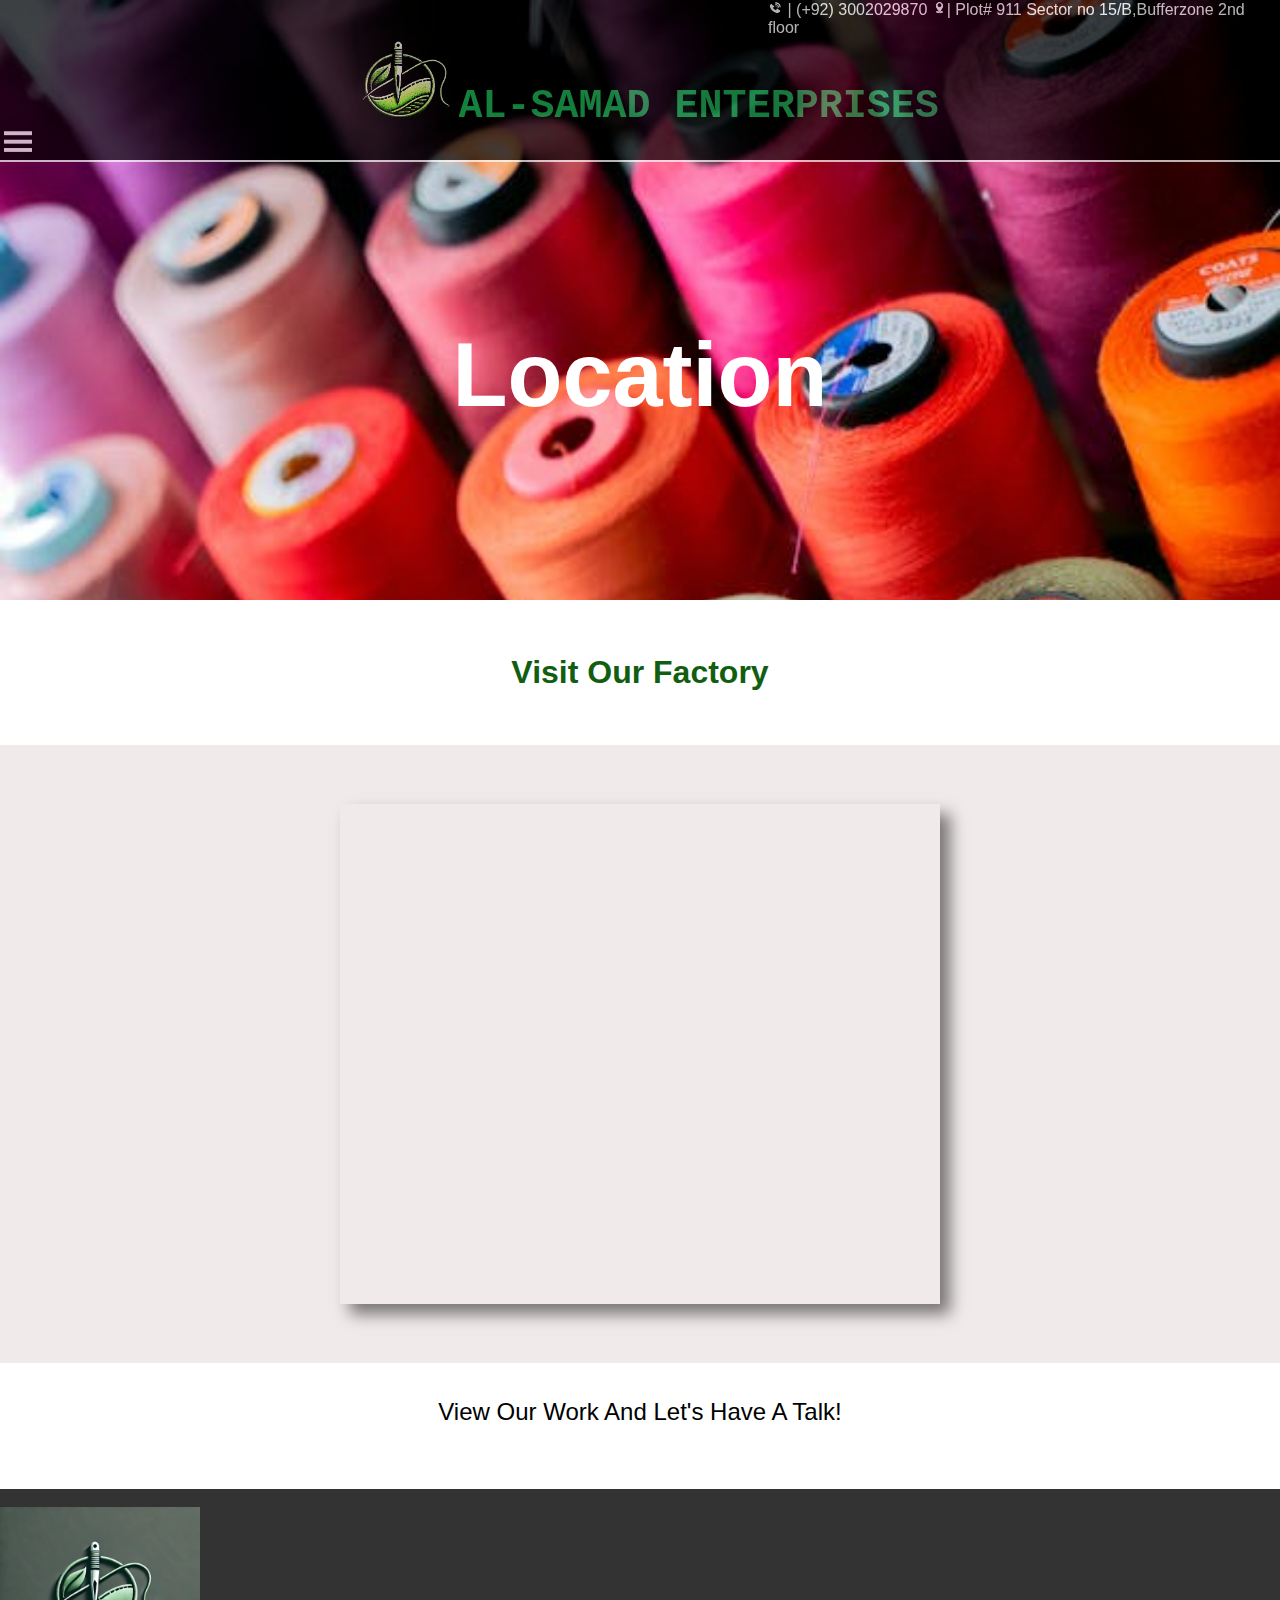
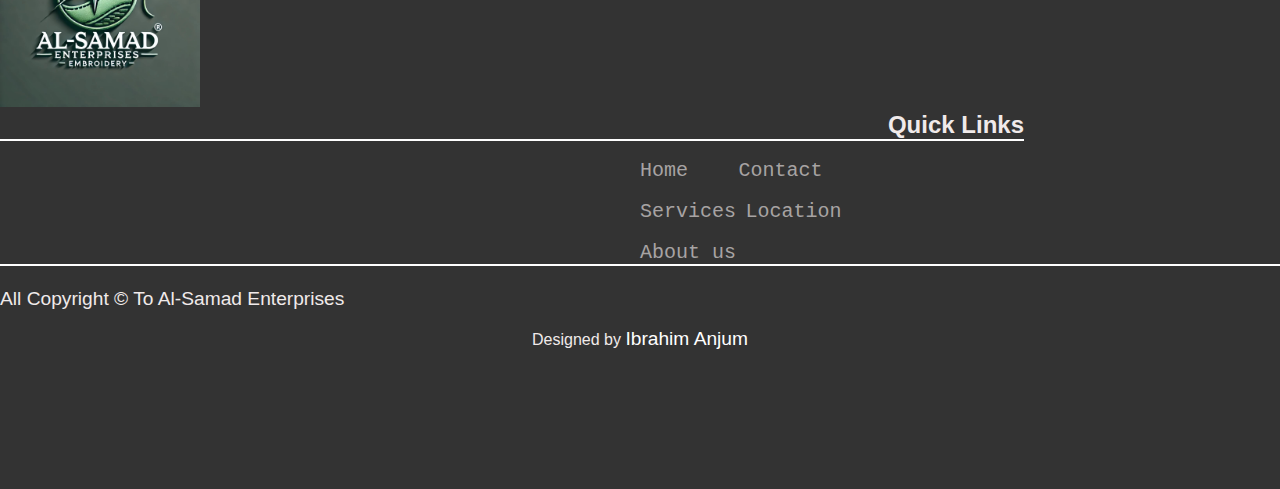
<file: location.html>
<!DOCTYPE html>
<html lang="en">
<head>
    <meta charset="UTF-8">
    <meta name="viewport" content="width=device-width, initial-scale=0.8">
    <title>Al-Samad Enterprises</title>
    <link rel="icon" href="icon.jpg">
<style>
    *{
        margin: 0px;
        padding: 0px;
        }
html, body {
    width: 100%;
    overflow-x: hidden;
}
.map-container {
    height: 500px;
    width:  100%;
    text-align: center;
    background-color: #f0eaea;
    padding-top: 59px;
    padding-bottom: 59px;
}
h1{
    text-align: center;
    font-family: 'Lucida Sans', 'Lucida Sans Regular', 'Lucida Grande', 'Lucida Sans Unicode', Geneva, Verdana, sans-serif;
}
iframe{
    height: 500px;    
    box-shadow: 10px 10px 15px rgba(0, 0, 0, 0.5);

}
nav{
    background-color: black;
    opacity:0.7;
    height:fit-content;
    width:100%;
    padding-bottom: 0px;
    position:relative;
    z-index: 90;
    overflow-y: auto;
    border-bottom:2px solid white ;
}
.mainheading{
    position: relative;
    font-size: 40px;
    text-align:center;
    font-family: monospace;
    background: linear-gradient(to left, #3dee8d9d, #19ce55); 
    -webkit-background-clip:text; 
    color: transparent;
    margin: 0px;
    img{
        height: 80px;
    }
}
.t{
    background-color: black;
    color:white;
}
.o{
    background: none;
    margin-left:12px;
    border:0px;
    padding: 0px;
    border-radius: 0px;
    width:25px;
    transition: transform 0.2s ease;
    transform: rotate(90deg);
    color: white;
}
.o:focus {
    transform: rotate(0deg);
}
    .sliding-div {
    position: fixed;
    width: 200px;
    height: 100%;
    transform: translateX(-100%);
    transition: transform 2s ease;
    font-family:-apple-system, BlinkMacSystemFont, "Segoe UI", Roboto, Oxygen, Ubuntu, Cantarell, "Fira Sans", "Droid Sans", "Helvetica Neue", Arial, sans-serif, "Apple Color Emoji", "Segoe UI Emoji", "Segoe UI Symbol";
    z-index: 500;
}

.sliding-div.slide-in {
    transform: translateX(0);
}

.sliding-div.slide-out {
    transform: translateX(-100%);
    padding: 0px;
}
button{
    color: black;
    height: 25px;
    width: 60px;
    position: relative;
    border:0px;
    font-size:30px;
}
.sliding-div{
    position: fixed;
    margin: 0px;
    padding: 10px;
    background-color: black;
    color: white;
    height: 100%;
}
ul,li{
    list-style: none;
  
}
.href:hover{
    background-color: rgb(17, 94, 17);
}
.line:hover{
    background-color: rgb(17, 94, 17);
}
li,a{
    text-decoration: none;
    color:white;
    text-align:left;
    margin-top:55px;
    font-size:larger;
}
.info{
    margin-left: 60%;
    color: white;
    font-size: medium;
    font-family:-apple-system, BlinkMacSystemFont, "Segoe UI", Roboto, Oxygen, Ubuntu, Cantarell, "Fira Sans", "Droid Sans", "Helvetica Neue", Arial, sans-serif, "Apple Color Emoji", "Segoe UI Emoji", "Segoe UI Symbol";
}
img{
    height:15px;
}
.opener-container{
    position: relative;
    background-image: url(thread.jpeg);
    background-size: cover;
    height: 600px;
    width: 100%;
}
.location{
    text-align: center;
    color: white;
    font-family:  -apple-system, BlinkMacSystemFont, "Segoe UI", Roboto, Oxygen, Ubuntu, Cantarell, "Fira Sans", "Droid Sans", "Helvetica Neue", Arial, sans-serif, "Apple Color Emoji", "Segoe UI Emoji", "Segoe UI Symbol";
    font-size: 90px;
}
@media (max-width: 768px) {
    .info{
        margin-left: 5%;
    }
    iframe{
        width: 300px;
    }
}
@media (max-width: 480px) {
    .info{
        margin-left: 5%;
    }
    iframe{
        width: 300px;
    }
}
footer{
    position: relative;
    font-family:  'Lucida Sans', 'Lucida Sans Regular', 'Lucida Grande', 'Lucida Sans Unicode', Geneva, Verdana, sans-serif;
    height: 600px;
    width: 100%;
    background-color: #333;
    color: #f0eaea;
}
footer img{
    height: 200px;
    margin-right: 30px;
    margin: 0px;
    padding: 0px;
    width: 200px;

}
footer h2{
    width: 80%;
    text-align: end;
    border-bottom: 2px solid white;
}
.home{
    margin-left: 50%;
    margin-right: 46px;
}
.services{
    margin-left: 50%;
    margin-right: 5px;
}
.about-us{
    margin-left: 50%;
}
#foothref {
    font-size: x-large;
    font-family: monospace;
    color: #a7a3a3;
    transition: transform 0.3s ease, color 0.3s ease;
}

#foothref:hover {
    color: white;
}
.copyright{
    font-size: larger;
    width: 100%;
    border-top: 2px solid white;
}
            button:focus, a:focus, div:focus {
    outline: none;  /* Removes the default outline on focus */
    box-shadow: none;  /* Removes any default focus box-shadow */
}

/* Prevent active states highlighting on mobile for buttons, links, and divs */
button:active, a:active, div:active {
    background-color: transparent;  /* No background color during tap */
    outline: none;  /* No outline on active state */
    box-shadow: none;  /* Removes the active box-shadow */
    -webkit-tap-highlight-color: transparent;  /* Specifically targets mobile (iOS, Android) to prevent blue highlight */
}
::selection {
    background-color:green; /* Customize the background color */
    color: white; /* Customize the text color */
  }

    </style>
</head>
<body>
    <div class="opener-container">
        <div id="slidingDiv" class="sliding-div"> 
            <button id="slideOut" class="t" onclick="slideOut()">X</button>
            <ul class="list">
                <li class="line"><a href="index.html" class="href"><img src="home.png" alt="">  Home</a></li>
                <li class="line"><a href="contact.html" class="href"><img src="contact.png" alt="">  Contact</a></li>
                <li class="line"><a href="services.html" class="href"><img src="services.png" alt="">  Services</a></li>
                <li class="line"><a href="location.html" class="href"><img src="loca.png" alt="">  Location</a></li>
                <li class="line"><a href="aboutus.html" class="href"><img src="about.jpg" alt="">  About us</a></li>
           </ul></div>
        <nav>
            <p class="info">  <img src="contact.png" alt=""> | (+92) 3002029870 <img src="loca.png" alt="">| Plot# 911 Sector no 15/B,Bufferzone 2nd floor</p>
        <h1 class="mainheading"><img src="logo5.PNG" alt="logo">AL-SAMAD ENTERPRISES</h1>
        <button id="slideIn" class="o" onclick="slideIn()"><b>|||</b></button>
        </nav><br><br><br><br><br><br><br><br><br>
    <script>
        const slidingDiv = document.getElementById('slidingDiv');
    const slideOutButton = document.getElementById('slideOut');
    
    function slideIn() {
        slidingDiv.classList.remove('slide-out');
        slidingDiv.classList.add('slide-in');
        slideOutButton.style.display = 'inline'; 
    }
    
    function slideOut() {
        slidingDiv.classList.remove('slide-in');
        slidingDiv.classList.add('slide-out');
        slideOutButton.style.display = 'none'; 
    }
    </script>
<h1 class="location">Location</h1>
</div><br><br><br>
 <h1 style="color: #115E11;">Visit Our Factory</h1><br><br><br>
<div class="map-container">
    <iframe 
    src="https://www.google.com/maps/embed?pb=!1m18!1m12!1m3!1d8602.972978815407!2d67.06680544909234!3d24.96255664067743!2m3!1f0!2f0!3f0!3m2!1i1024!2i768!4f13.1!3m3!1m2!1s0x3eb34100659528ad%3A0xa04b222c43a905b8!2sAl-samad%20enterprises!5e0!3m2!1sen!2s!4v1735467043082!5m2!1sen!2s" width="600"  style="border:0;" allowfullscreen="" loading="lazy" referrerpolicy="no-referrer-when-downgrade">
</iframe>
<br><br><br><br><br><br>
<p style="text-align: center; font-size: x-large; font-family: -apple-system, BlinkMacSystemFont, Segoe UI, Roboto, Oxygen, Ubuntu, Cantarell, Fira Sans, Droid Sans, Helvetica Neue, Arial, sans-serif, Apple Color Emoji, Segoe UI Emoji, Segoe UI Symbol;">View Our Work And Let's Have A Talk!</p>
</div> <br><br><br><br><br><br><br>
<footer>
    <br>
    <img src="icon.jpg" alt="AL-SAMAD ENTERPRISES">
    <h2 class="v">Quick Links</h2><br>
    <a id="foothref" class="home" href="index.html">Home</a>
    <a id="foothref" class="contact" href="contact.html">Contact</a><br><br>
    <a id="foothref" class="services" href="services.html">Services</a>
    <a id="foothref" class="location" href="location.html">Location</a><br><br>
    <a id="foothref" class="about-us" href="aboutus.html">About us</a><br>
    <div class="copyright"><br>
    All Copyright &copy; To Al-Samad Enterprises
    </div><br>
    <p style="text-align: center;">Designed by <a href="https://upwork.com/freelancers/~01fdc06c8f9afabfb4">Ibrahim Anjum</a></p>
    </footer>
</body>
</html>
</file>
